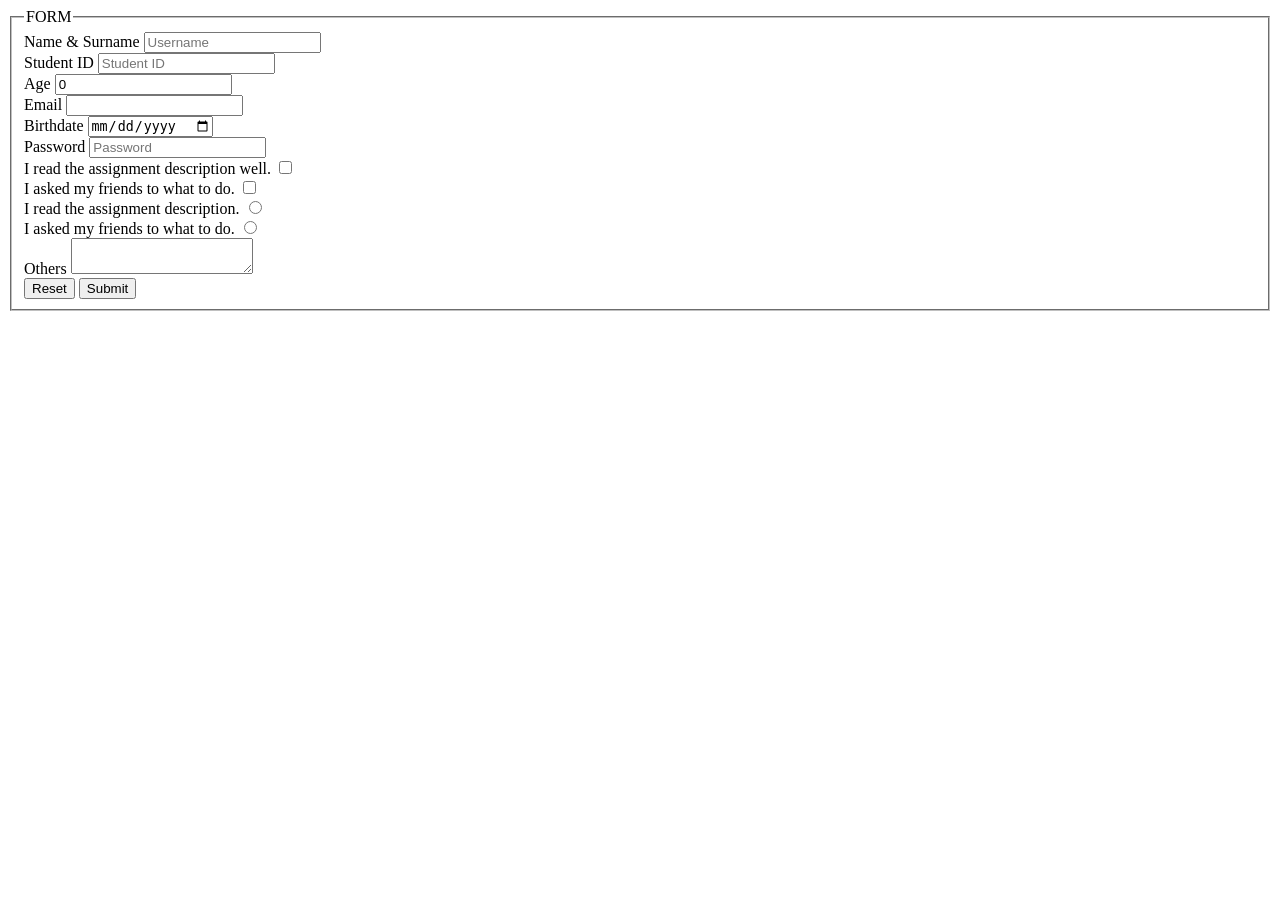
<file: Basic-Form/index.html>
<!DOCTYPE html>
<meta charset="utf-8">

<html>
    <head>
        <title> FORM </title>
    </head>

    <body>
        <script>
        

            function formSubmitted(event) {
                event.preventDefault();

                let studentIDControl = checkStudentID();
                let ageControl = checkAge();
                let nameControl = checkName();

                console.log("Student ID Check Result: " + studentIDControl);
                if(nameControl == 1){
                    alert("Name must be filled!");
                }else if(ageControl == 1){
                    alert("Age and birthdate do not match!");
                }else if(studentIDControl == 1){
                    alert("Student ID must be 9 digits!");
                }else if(studentIDControl == 2){
                    alert("Student ID must be only numbers!");
                }else {
                    let today = new Date();
                    alert("Form submitted successfully! Date: " + today.getDate() + "/" + (today.getMonth()+1) + "/" + today.getFullYear());
                }
                
            }
            function checkName(){
                console.log("Name is being checked.");
                let name = document.getElementById("name");
                let nameValue = name.value;
                if(nameValue == ""){
                    return 1;
                }else return 0;

            }
            
            function checkAge(){
                console.log("Age is being checked.");
                age = document.getElementById("age");
                birthdate = document.getElementById("birthdate");
                let ageValue = parseInt(age.value);
                let birthdateValue = birthdate.value;
                let birthYear = new Date(birthdateValue).getFullYear();
                let currentYear = new Date().getFullYear();
                let controlAge = currentYear - birthYear;
                if(controlAge != ageValue){
                    return 1;
                } else return 0;

            }
            function checkStudentID() {
                   console.log("Student ID is being checked.");
                   studentID = document.getElementById("id").value;
                   if(studentID.length != 9){
                      return 1;
                   } else if (isNaN(studentID)){
                      return 2;
                   } else return 0;
            }
            

            
        </script>
        
        
        <form id="formID" onsubmit="formSubmitted(event)">
        <fieldset>
            <legend> FORM </legend>
            <div>
                <label for="name"> Name & Surname </label>
                <input placeholder="Username" id="name">
            </div>
            <div>
                <label for="id"> Student ID </label>
                <input placeholder="Student ID" id="id">
            </div>
            <div>
                <label for="age"> Age </label>
                <input type="number" name="age" value="0" id="age">
            </div>
            <div>
                <label for="email"> Email </label>
                <input type="email" id="email">
            </div>
            <div>
                <label for="birthdate"> Birthdate </label>
                <input type="date" id="birthdate">
            </div>
            <div>
                <label for="password"> Password </label>
                <input type="password" placeholder="Password" id="password">
            </div>

            <div>
                <label for="wellcheck"> I read the assignment description well. </label>
                <input type="checkbox">
            </div>
            <div>
                <label for="askcheck"> I asked my friends to what to do. </label>
                <input type="checkbox" id="askcheck">
            </div>
            <div>
                <label for="wellradio"> I read the assignment description. </label>
                <input type="radio" name="read" id="wellradio"> 
            </div>
            <div>
                <label for="askradio"> I asked my friends to what to do. </label>
                <input type="radio" name="read" id="askradio"> 
            </div>
            <div>
                <label for="others"> Others </label>
                <textarea id="others"></textarea>
            </div>
            <button type="reset"> Reset </button>
            <button type="submit"> Submit </button>
        </fieldset>
        </form>
    </body>
</html>
</file>
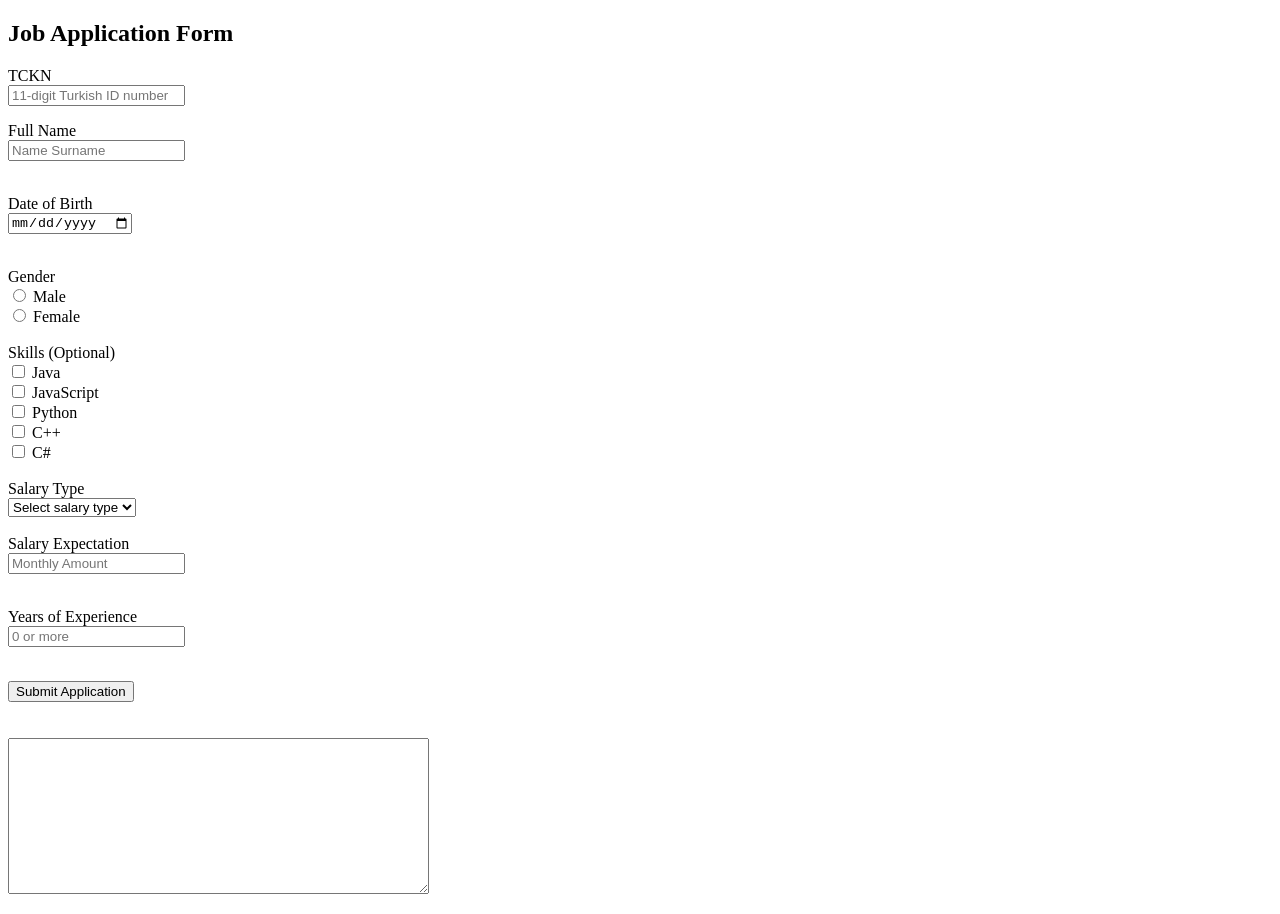
<file: Job-Application/index.html>
<!DOCTYPE html>
<html lang="en">
<head>
    <meta charset="UTF-8">
    <title>Job Application Form</title>
</head>
<body>

<h2>Job Application Form</h2>
    
<form id="applicationForm">
    <div>
    <label for="tckn">TCKN</label><br>
    <input type="text" id="tckn" name="tckn" placeholder="11-digit Turkish ID number" required>
    <p id="tckn_result"></p>
</div>

<div>
    <label for="fullName">Full Name</label><br>
    <input type="text" id="fullName" name="fullName" placeholder="Name Surname" required>
    <p id="name_result"></p>
</div>
<br>

<div>
    <label for="dob">Date of Birth</label><br>
    <input type="date" id="dob" name="dob" required>
    <p id="dob_result"></p>
</div>
<br>

<div>
    <label>Gender</label><br>
    <input type="radio" id="male" name="gender" value="Male" required>
    <label for="male">Male</label><br>
    <input type="radio" id="female" name="gender" value="Female" required>
    <label for="Female">Female</label>
</div>
<br>

<div>
    <label>Skills (Optional)</label><br>

    <input type="checkbox" id="java" name="skills" value="java">
    <label for="java">Java</label><br>

    <input type="checkbox" id="javascript" name="skills" value="JavaScript">
    <label for="javascript">JavaScript</label><br>

    <input type="checkbox" id="python" name="skills" value="Python">
    <label for="python">Python</label><br>

    <input type="checkbox" id="cpp" name="skills" value="C++">
    <label for="cpp">C++</label><br>

    <input type="checkbox" id="csharp" name="skills" value="C#">
 	<label for="csharp">C#</label>
</div>
<br>

<div>
    <label for="salaryType">Salary Type</label><br>
    <select id="salaryType" name="salaryType" required>
        <option value="">Select salary type</option>           
        <option value="Gross">Gross</option>            
        <option value="Net">Net</option>
    </select>  
</div>
<br>

<div>
    <label for="salaryAmount">Salary Expectation</label><br>
    <input type="number" id="salaryAmount" name="salaryAmount" placeholder="Monthly Amount" required>
    <p id="salary_result"></p>  
</div>
<br>

<div>
    <label for="experience">Years of Experience</label><br>
    <input type="number" id="experience" name="experience" placeholder="0 or more" required>
    <p id="exp_result"></p>
</div>
<br>

<div>
    <button type="submit">Submit Application</button>
</div>

</form>
<br>
<div>
    <label for="previewBox"></label><br>
    <textarea id="previewBox" rows="10" cols="50" readonly></textarea>
</div>

<p id="submit_result"></p>

<script src="TCKN_validation.js"></script>
<script src="Name_validation.js"></script>
<script src="DOB_validation.js"></script>
<script src="Salary_validation.js"></script>
<script src="Experience_validation.js"></script>

<script>
    

  


let nameInput = document.getElementById("fullName");
let nameMessage = document.getElementById("name_result");
let tcknInput = document.getElementById("tckn");
let tcknMessage = document.getElementById("tckn_result");
let dobInput = document.getElementById("dob");
let dobMessage = document.getElementById("dob_result");
let salaryInput = document.getElementById("salaryAmount");
let salaryMessage = document.getElementById("salary_result");
let expInput = document.getElementById("experience");
let expMessage = document.getElementById("exp_result");
let resultMessage = document.getElementById("submit_result");



tcknInput.addEventListener("blur", function () {
let tcknValue = tcknInput.value;
 if (tcknValue === "") {
    tcknMessage.textContent = "This field can not be empty!";
    return;
 }
 if (isValidTCKN(tcknValue)) {
     tcknMessage.textContent = "TCKN is valid.";
     } else {
        tcknMessage.textContent = "Invalid TCKN.";
 }
 });
 nameInput.addEventListener("blur", function(){
    let nameValue = nameInput.value;
    if(nameValue === ""){
        nameMessage.textContent = "This field can not be empty!";
    return;
 }
 if (isValidName(nameValue)) {
     nameMessage.textContent = "Name is valid.";
     } else {
        nameMessage.textContent = "Invalid name.";
 }
 });
 dobInput.addEventListener("blur", function(){
    let dobValue = dobInput.value;
    if(dobValue === ""){
        dobMessage.textContent = "This field can not be empty!";
    return;
 }
 if (isValidDOB(dobValue)) {
     dobMessage.textContent = "Age is valid.";
     } else {
        dobMessage.textContent = "Invalid age.";
 }
 });
 salaryInput.addEventListener("blur", function(){
    let salaryValue = salaryInput.value;
    if(salaryValue === ""){
    salaryMessage.textContent = "This field can not be empty!";
    return;
 }
 if (isValidSalary(salaryValue)) {
     salaryMessage.textContent = "Salary is valid.";
     } else {
        salaryMessage.textContent = "Invalid salary.";
 }
 });
  expInput.addEventListener("blur", function(){
    let expValue = expInput.value;
    let dobValue = dobInput.value;
    if(expValue === ""){
    expMessage.textContent = "This field can not be empty!";
    return;
 }
 if (isValidExperience(expValue , dobValue)) {
     expMessage.textContent = "Year of experience is valid.";
     } else {
        expMessage.textContent = "Invalid year of experience.";
 }
 });

 document.getElementById("applicationForm").addEventListener("submit", function (event) {
 event.preventDefault();
 let tcknVal = tcknInput.value;
 let nameVal = nameInput.value;
 let dobVal = dobInput.value;
 let salaryVal = salaryInput.value;
 let expVal = expInput.value;

 if (!isValidTCKN(tcknVal)) {
    resultMessage.textContent ="Application rejected: Invalid TCKN.";
    tcknInput.focus();
    return;
 }else if(!isValidName(nameVal)){
    resultMessage.textContent ="Application rejected: Invalid Name.";
    nameInput.focus();
    return;
 }else if(!isValidDOB(dobVal)){
    resultMessage.textContent ="Application rejected: Invalid Age.";
    dobInput.focus();
    return;
 }else if (!isValidSalary(salaryVal)){
    resultMessage.textContent ="Application rejected: Invalid Salary.";
    salaryInput.focus();
    return;
 }else if(!isValidExperience(expVal , dobVal)){
    resultMessage.textContent ="Application rejected: Invalid Year of Experience.";
    expInput.focus();
    return;
 }
 resultMessage.textContent ="Application accepted. Everything is valid.";
    let birthDate = new Date(dobVal);
    let today = new Date();
    let age = today.getFullYear() - birthDate.getFullYear();
   let gender = "";
    if (document.getElementById("male").checked) {
        gender = "Male";
    } else {
        gender = "Female";
    }
    let skillsList = [];
    if (document.getElementById("java").checked) {
        skillsList.push("Java");
    }
    if (document.getElementById("javascript").checked) {
        skillsList.push("JavaScript");
    }
    if (document.getElementById("python").checked) {
        skillsList.push("Python");
    }
    if (document.getElementById("cpp").checked) {
        skillsList.push("C++");
    }
    if (document.getElementById("csharp").checked) {
        skillsList.push("C#");
    }
    let skillsString = "";
    if (skillsList.length === 0) {
        skillsString = "None";
    } else {
        skillsString = skillsList.join(", "); 
    }
    let salaryType = document.getElementById("salaryType").value;
    let summaryText = 
        "TCKN: " + tcknVal + "\n" +
        "Full Name: " + nameVal + "\n" +
        "Date of Birth: " + dobVal + "\n" +
        "Age: " + age + "\n" +     
        "Gender: " + gender + "\n" +
        "Skills: " + skillsString + "\n" + 
        "Salary: " + salaryVal + " (" + salaryType + ")\n" +
        "Experience: " + expVal + " years";
    let previewBox = document.getElementById("previewBox");
    previewBox.value = summaryText;
 });

 



</script>


</body>
</html>
</file>
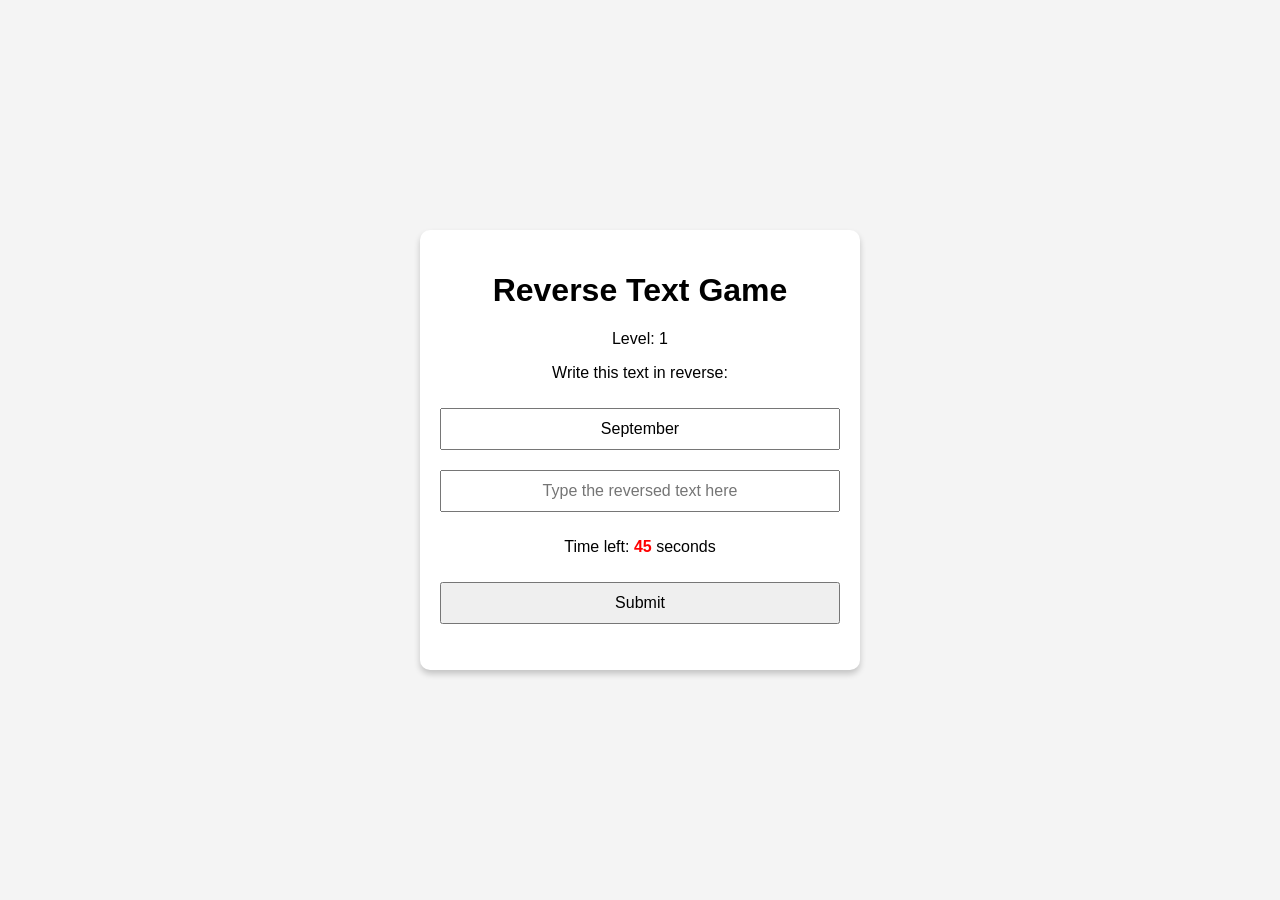
<file: Reverse-Game/index.html>
<!DOCTYPE html>
<html lang="en">
<head>
    <meta charset="UTF-8">
    <meta name="viewport" content="width=device-width, initial-scale=1.0">
    <title>Reverse Text Game</title>
    <link rel="stylesheet" href="style.css">
    
</head>
<body>
    <div class="container">
        <h1>Reverse Text Game</h1>
        <p id="level-text">Level: <span id="level">1</span></p>
        <p id="challenge-text">Write this text in reverse:</p>
        <input type="text" id="challenge" readonly>
        <input type="text" id="user-input" placeholder="Type the reversed text here">
        <p>Time left: <span id="timer">45</span> seconds</p>
        <button id="submit-btn">Submit</button>
        <p id="message"></p>
        <button id="restart-btn" class="hidden">Restart</button>
    </div>
    <script src="script.js"></script>

</html>
</file>
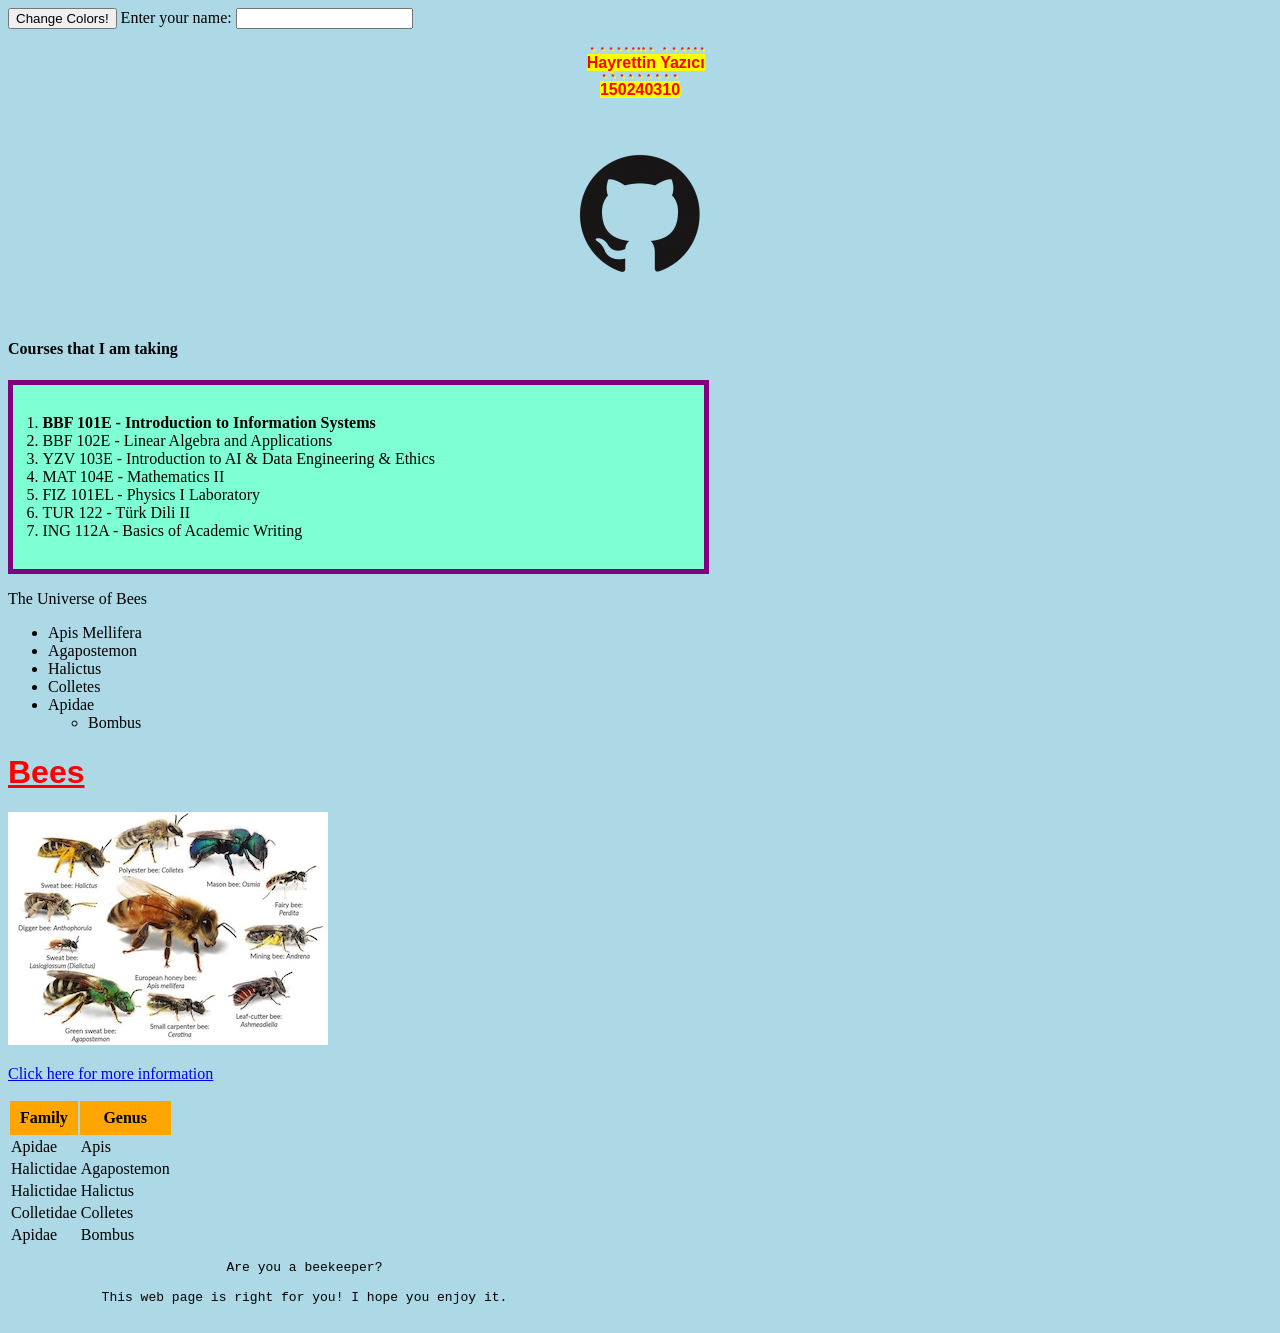
<file: Website-Fundamentals/index.html>
<!DOCTYPE html>
<meta charset="UTF-8">

<html>
    <head>
        <title>My Web Page</title>
        <link rel="stylesheet" type="text/css" href="13_11_2025.css" />
                
    </head>
    <body onload="document.body.style.backgroundColor='pink'"
          onresize="document.body.style.backgroundColor='lightblue'"
          onkeydown="document.body.style.backgroundColor='white'"
          onkeyup="document.body.style.backgroundColor='lightyellow'">
    <button type="button" id="myButton" onclick="pressedTheButton()">Change Colors!</button>

        <script>
            let currentValue = 0 ;
            function pressedTheButton(){
                
                currentValue = currentValue + 1;
                if(currentValue > 4){
                    currentValue = 1;
                }
                if(currentValue == 1){
                    myButton.style.backgroundColor = 'red' ;
                }else if(currentValue == 2){
                    myButton.style.backgroundColor = 'blue' ;
                }else if(currentValue == 3){
                    myButton.style.backgroundColor = 'green' ;
                }else if(currentValue == 4){
                    myButton.style.backgroundColor = 'gray' ;
                }
                  
            }
           

            function welcomeFunction() {
                alert("Welcome!");
            }
            function keydownFunction() {
                document.getElementById("name").style.backgroundColor="lightblue";
            }
          </script>

          Enter your name: <input type="text" id="name" onkeydown="keydownFunction()">

        <p class="centered">

            <em>
            Hayrettin Yazıcı
            <br>
            150240310
            </em>
            
           
        </p>

        

        <p class="center-icon">

        <a href="https://github.com/itu-itis25-yazicih24"><img src="github_icon.png"></a>
        </p>

        <h4>Courses that I am taking</h4>

        <ol>
            <li><strong>BBF 101E - Introduction to Information Systems</strong></li>
            <li>BBF 102E - Linear Algebra and Applications</li>
            <li>YZV 103E - Introduction to AI & Data Engineering & Ethics</li>
            <li>MAT 104E - Mathematics II</li>
            <li>FIZ 101EL - Physics I Laboratory</li>
            <li>TUR 122 - Türk Dili II</li>
            <li>ING 112A - Basics of Academic Writing</li>
        </ol>
       
        <p>The Universe of Bees</p>
        
        <ul>
            <li>Apis Mellifera</li>
            <li>Agapostemon</li>
            <li>Halictus</li>
            <li>Colletes</li>
            <li>Apidae</li>
            <ul>
                <li>Bombus</li>
             </ul>
         </ul>
         <h1 onmouseover="style.color='orange'; style.backgroundColor='lightgreen'"
             onmouseout="style.color='red' ; style.backgroundColor=''"><strong>Bees</strong></h1>
         <p><img src="bees.jpg"></p>
         <p><a href="https://en.wikipedia.org/wiki/Bee">Click here for more information</a></p>
    
        <table>
            <tr>
                <th>Family</th>
                <th>Genus</th>
            </tr>
            <tr>
                <td>Apidae</td>
                <td>Apis</td>
            </tr>
            <tr>
                <td>Halictidae</td>
                <td>Agapostemon</td>
            </tr>
            <tr>
                <td>Halictidae</td>
                <td>Halictus</td>
            </tr>
            <tr>
                <td>Colletidae</td>
                <td>Colletes</td>
            </tr>
            <tr>
                <td>Apidae</td>
                <td>Bombus</td>
            </tr>
        </table>

        <pre>
                            Are you a beekeeper?

            This web page is right for you! I hope you enjoy it.                
        </pre>
    
    
    
    </body>

</html>
</file>
<file: Reverse-Game/style.css>
body {
    font-family: Arial, sans-serif;
    display: flex;
    justify-content: center;
    align-items: center;
    height: 100vh;
    margin: 0;
    background-color: #f4f4f4;
    text-align: center;
}
.container {
    background-color: #fff;
    padding: 20px;
    border-radius: 10px;
    box-shadow: 0 4px 6px rgba(0,0,0,0.2);
    width: 90%;
    max-width: 400px;
}
input, button {
    margin: 10px 0;
    padding: 10px;
    width: 100%;
    box-sizing: border-box;
    font-size: 1em;
}
input {
    text-align: center;
}
.hidden {
    display: none;
}
#timer {
    font-weight: bold;
    color: red;
}
</file>
<file: Website-Fundamentals/13_11_2025.css>
h1 {
                       font-size: 24pt;
                       color: red;
                       text-decoration: underline;
                       font-family: tahoma, helvetica, sans-serif;

            }  
            em {
                font-style: normal;
                color: red;
                background-color: yellow;
                font-weight: bold;
                font-family:'Franklin Gothic Medium', 'Arial Narrow', Arial, sans-serif; 
                font-weight: bold;
            }
            ol {
                border: thick solid purple;  
                margin-bottom: 1em; 
                margin-top: 1em; 
                padding: 4ex; 
                width: 50%; 
                background-color: aquamarine;
            }
            th {
                background-color: orange;  
                color:black; 
                padding: 8px; 
                text-align: center; 
                font-weight: bold;
            }
       a:hover {
        text-decoration: none;

       }

       p.centered {
        text-indent: 3mm; 
        text-align: center; 
        text-emphasis-color: red; 
        text-emphasis-style: "*"; 
        text-shadow: 2px 2px yellow; 
       }

        p.center-icon img { 
               display: inline-block; 
               margin: 0 auto; 
        } 
       p.center-icon { 
        text-align: center; 
        }
</file>
